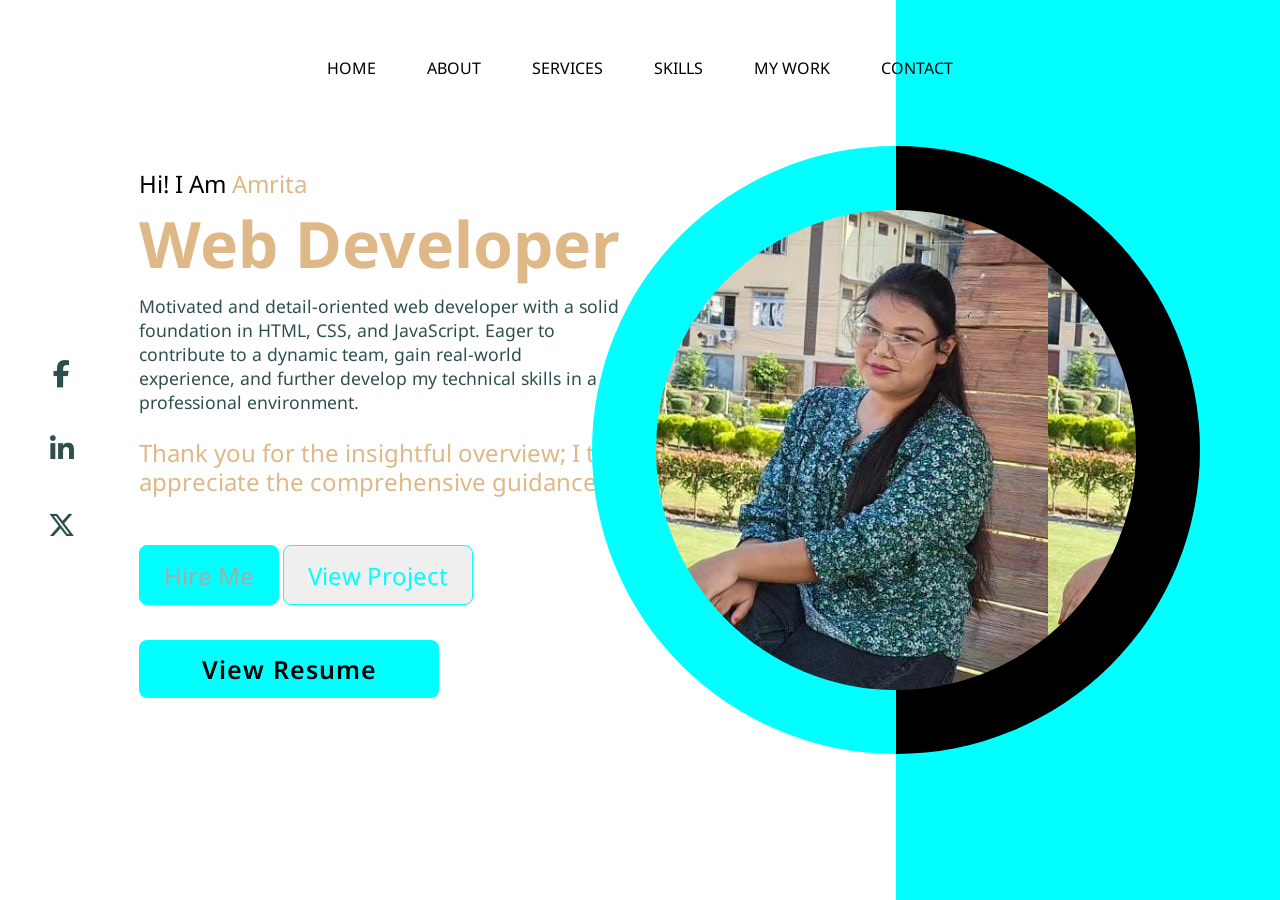
<file: Task2/index.html>
<!DOCTYPE html>
<html lang="en">
<head>
    <meta charset="UTF-8">
    <meta name="viewport" content="width=device-width, initial-scale=1.0">
    <title>Portfolio website</title>
    <link rel="stylesheet" href="style.css">
    <link rel="stylesheet" href="https://cdnjs.cloudflare.com/ajax/libs/font-awesome/6.5.2/css/all.min.css">
</head>
<body>

    <div class="portfolio-container">
        <ul class="navlist">

         <li><a href="#">Home</a></li>  
         <li><a href="#">About</a></li>  
         <li><a href="#">Services</a></li>  
         <li><a href="#">Skills</a></li>  
         <li><a href="#">My Work</a></li>  
         <li><a href="contact.html" target="_blank">Contact</a></li> 
        </ul>
        <div class="left-container">
               <div class="icons">
                <i class="fa-brands fa-facebook-f"></i>
                <i class="fa-brands fa-linkedin-in"></i>
                <i class="fa-brands fa-x-twitter"></i>
               </div>
               <div class="content">
                <p class="intro">Hi! I Am <span>Amrita</span></p>
                <h1>Web Developer</h1>
                <p class="icons">Motivated and detail-oriented web developer with a solid foundation in HTML, CSS, and JavaScript. Eager to contribute to a dynamic team, gain real-world experience, and further develop my technical skills in a professional environment.</p>
                <p class="detail">Thank you for the insightful overview; I truly appreciate the comprehensive guidance!</p>
        
               <div class="btn-container">
                <button>
                    Hire Me
                </button>
                <button>
                  <a href="project.html" target="_blank">View Project</a>
                </button>
               </div>
               <div class="resume">
                <a href="resume.html" target="_blank">View Resume</a>
               </div>
               </div>
        </div>
        <div class="right-container"></div>
        <div class="design">
            <div class="circle"></div>
            <div class="circle"></div>

        </div>
    


    </div>
  
</body>
</html>
</file>
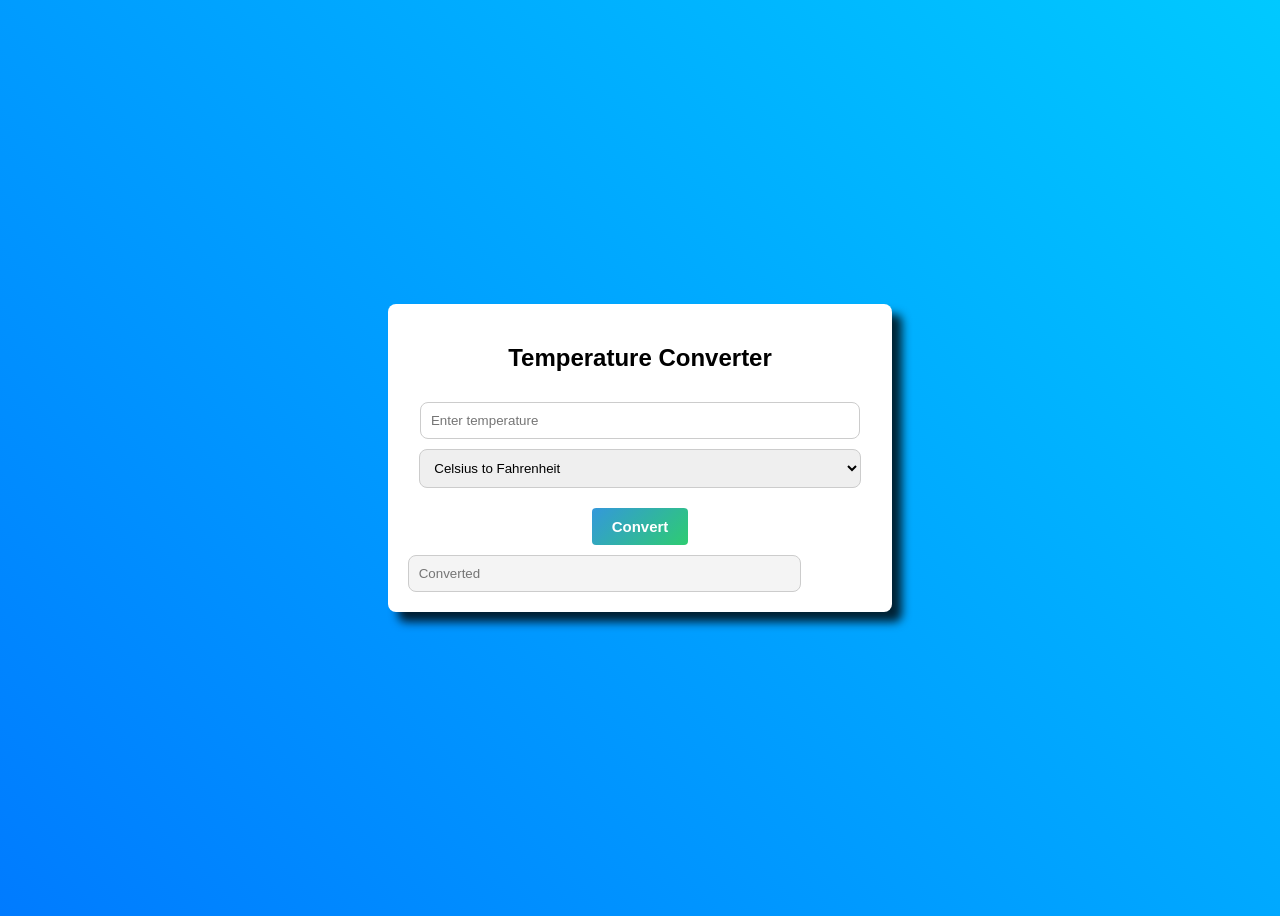
<file: Task3/index.html>
<!DOCTYPE html>
<html lang="en">
<head>
    <meta charset="UTF-8">
    <meta name="viewport" content="width=device-width, initial-scale=1.0">
    <title>Temperature Converter</title>
    <link rel="stylesheet" href="style.css">
</head>
<body>
    <div class="converter">
        <h2>Temperature Converter</h2>
        <input type="number" id="inputTemperature" placeholder="Enter temperature">
        <select id="conversionType">
            <option value="celsiusToFahrenheit">Celsius to Fahrenheit</option>
            <option value="fahrenheitToCelsius">Fahrenheit to Celsius</option>
            <option value="celsiusToKelvin">Celsius to Kelvin</option>
            <option value="kelvinToCelsius">Kelvin to Celsius</option>
        </select>
        <button onclick="convert()">Convert</button>
        <input type="number" id="convertedTemperature" placeholder="Converted" readonly>
    </div>

    <script src="script.js"></script>
</body>
</html>
</file>
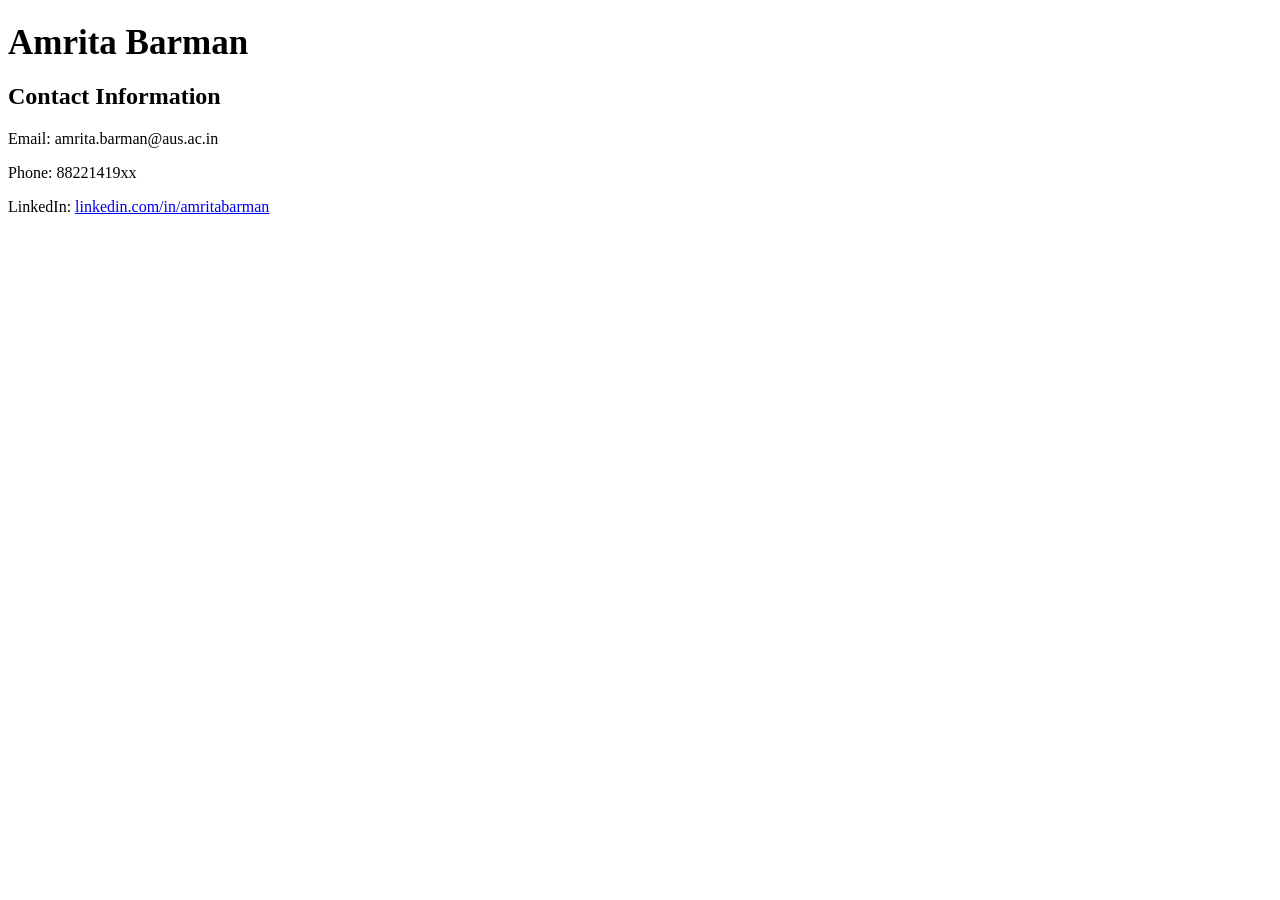
<file: Task2/contact.html>
<!DOCTYPE html>
<html lang="en">
<head>
    <meta charset="UTF-8">
    <meta name="viewport" content="width=device-width, initial-scale=1.0">
    <title>Document</title>
    <style type="text/css">
        header {
    margin-bottom: 20px;
    border: 20px;
}

header h1 {
    font-size: 35px;
    margin-bottom: 5px;
}
.contact, .education, .skills, .projects {
    margin-bottom: 30px;
}

    </style>
</head>
<body>
    <header>
        <h1>Amrita Barman</h1>
    </header>
    <section class="contact">
        <h2>Contact Information</h2>
        <p>Email: amrita.barman@aus.ac.in</p>
        <p>Phone: 88221419xx</p>
        <p>LinkedIn: <a href="https://www.linkedin.com/in/amrita-barman-b03a59302/" target="_blank">linkedin.com/in/amritabarman</a></p>
    </section>
</body>
</html>
</file>
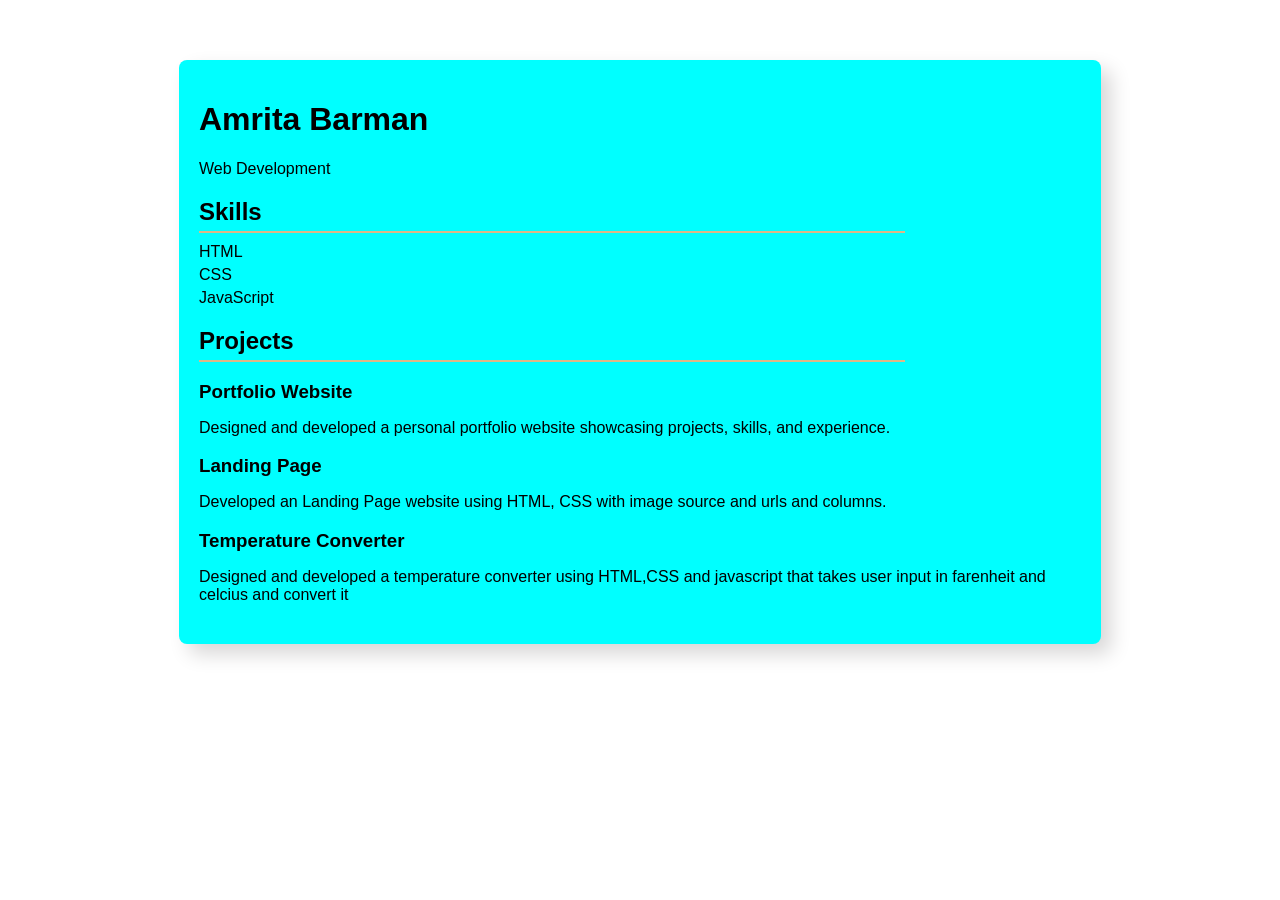
<file: Task2/project.html>
<!DOCTYPE html>
<html lang="en">
<head>
  <meta charset="UTF-8">
  <meta name="viewport" content="width=device-width, initial-scale=1.0">
  <title>project</title>
  <style>
    body {
    
      font-family: Arial, sans-serif;
      margin: 0;
      padding: 10px;
      background-color:white;
      font-weight: 30;
    }

    .container {
      width: 70%;
      margin: 50px auto;
      background-color: aqua;
      padding: 20px 20px;
      border-radius: 8px;
      box-shadow: 10px 10px 20px rgb(216, 215, 215);
    }

    h1, h2, h3, h4, h5, h6 {
      color:black;
    }

    .section {
      margin-bottom: 20px;
    }

    .section h2 {
      border-bottom: 2px solid burlywood;
      padding-bottom: 5px;
      margin-bottom: 10px;
      width:80%;
    }

    .skills p {
        font-weight:350;
        font-family: sans-serif;
      margin: 5px 0;
    }

    .projects {
      margin-top: 10px;
    }

    .projects h3 {
      margin-bottom: 5px;
    }

    .projects ul {
      list-style-type: none;
      padding: 0;
    }

    .projects li {
      margin-bottom: 5px;
    }
  </style>
</head>
<body>

  <div class="container">
    <header>
      <h1>Amrita Barman</h1>
      <p>Web Development</p>
    </header>

    <div class="section skills">
      <h2>Skills</h2>
      <p>HTML</p>
      <p>CSS</p>
      <p>JavaScript</p>
    </div>

    <div class="section projects">
      <h2>Projects</h2>
      <div class="project">
            <h3>Portfolio Website</h3>
            <p>Designed and developed a personal portfolio website showcasing projects, skills, and experience.</p>
            <h3>Landing Page</h3>
            <p>Developed an Landing Page website using HTML, CSS with image source and urls and columns.</p>
            <h3>Temperature Converter</h3>
            <p>Designed and developed a temperature converter using HTML,CSS and javascript that takes user input in farenheit and celcius and convert it</p>
           
        
      </div>
    </div>

  </div>

</body>
</html>
</file>
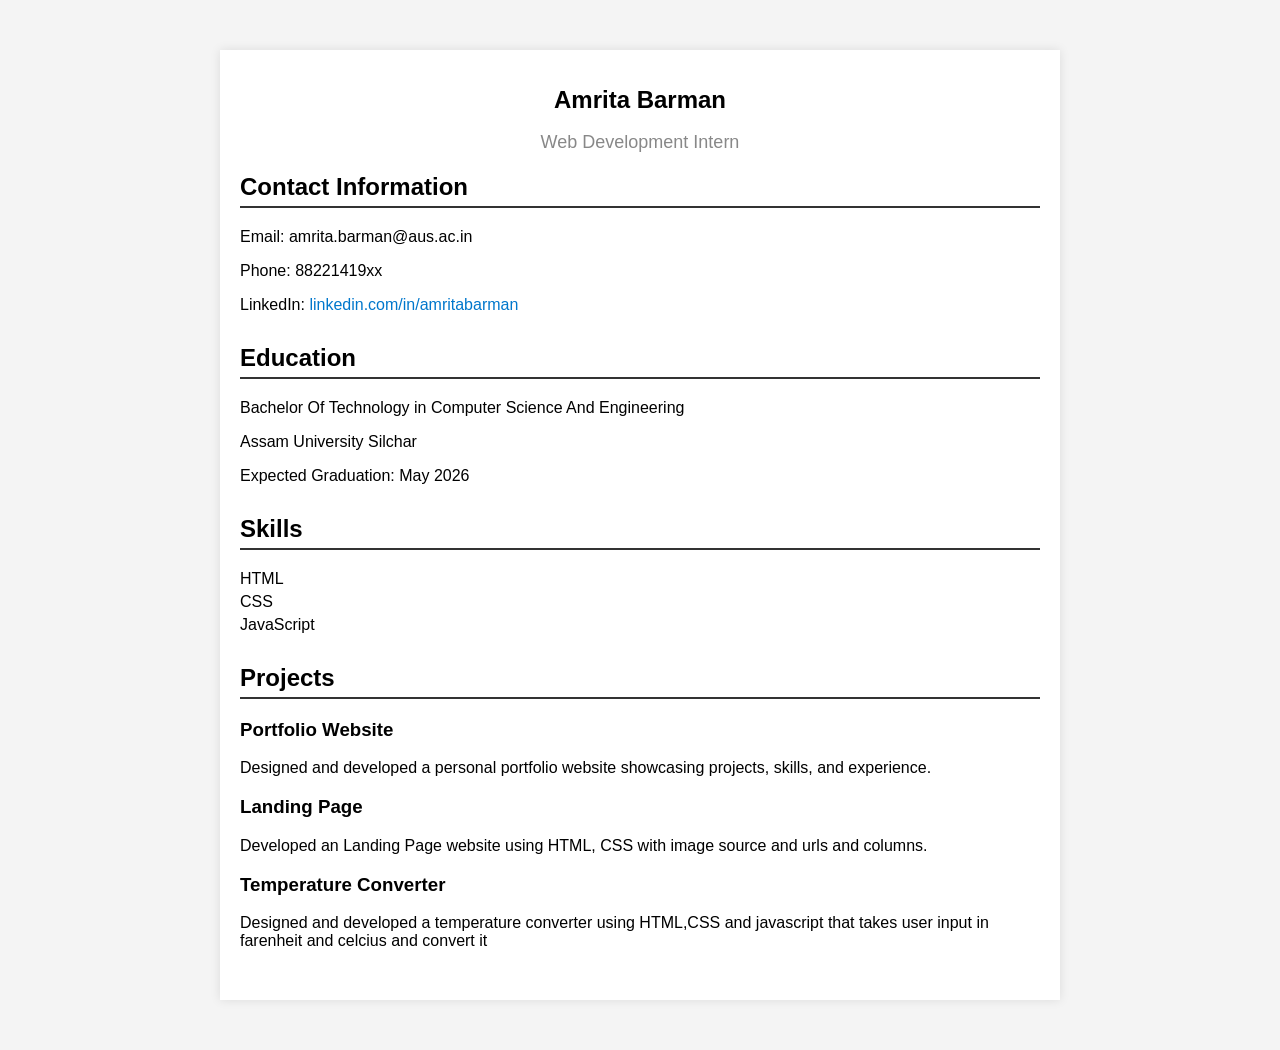
<file: Task2/resume.html>
<!DOCTYPE html>
<html lang="en">
<head>
    <meta charset="UTF-8">
    <meta name="viewport" content="width=device-width, initial-scale=1.0">
    <title>Resume</title>
    <link rel="stylesheet" href="styles.css">
</head>
<body>
    <div class="resume">
        <header>
            <h1>Amrita Barman</h1>
            <p>Web Development Intern</p>
        </header>
        <section class="contact">
            <h2>Contact Information</h2>
            <p>Email: amrita.barman@aus.ac.in</p>
            <p>Phone: 88221419xx</p>
            <p>LinkedIn: <a href="https://www.linkedin.com/in/amrita-barman-b03a59302/" target="_blank">linkedin.com/in/amritabarman</a></p>
        </section>
        <section class="education">
            <h2>Education</h2>
            <p>Bachelor Of Technology in Computer Science And Engineering</p>
            <p>Assam University Silchar</p>
            <p>Expected Graduation: May 2026</p>
        </section>
        <section class="skills">
            <h2>Skills</h2>
            <ul>
                <li>HTML</li>
                <li>CSS</li>
                <li>JavaScript</li>
            </ul>
        </section>
        <section class="projects">
            <h2>Projects</h2>
            <h3>Portfolio Website</h3>
            <p>Designed and developed a personal portfolio website showcasing projects, skills, and experience.</p>
            <h3>Landing Page</h3>
            <p>Developed an Landing Page website using HTML, CSS with image source and urls and columns.</p>
            <h3>Temperature Converter</h3>
            <p>Designed and developed a temperature converter using HTML,CSS and javascript that takes user input in farenheit and celcius and convert it</p>
        </section>
    </div>
</body>
</html>
</file>
<file: Task2/style.css>
@import url('https://fonts.googleapis.com/css2?family=Noto+Sans:ital,wght@0,100..900;1,100..900&family=Poppins:ital,wght@0,100;0,200;0,300;0,400;0,500;0,600;0,700;0,800;0,900;1,100;1,200;1,300;1,400;1,500;1,600;1,700;1,800;1,900&display=swap');
*{
    margin: 0;
    padding: 0;
    box-sizing: border-box;
    font-family: "Noto Sans", sans-serif;
}
.portfolio-container{
    min-height: 100vh;
    width: 100%;
    display: flex;
    
}
.navlist{
    position: fixed;
    display: flex;
    gap: 3.2rem;
    height: 15vh;
    width: 100%;
    justify-content: center;
    align-items: center;

}
.navlist li{
    list-style: none;
}
.navlist li a{
    text-decoration: none;
    text-transform: uppercase;
    font-size: 1rem;
    color:black;
}
.left-container,.right-container{

    height: 100vh;
    display: flex;
    align-items: center;
}
.left-container{
    background-color:white;
    width: 70%;
    padding-left:3rem ;
    

}
.right-container{
    background-color: aqua;
    width: 30%;

}
.icons .fa-brands{
    color:darkslategrey;
    font-size: 1.7rem;
}
.icons{
    display: flex;
    flex-direction: column;
    justify-content: center;
    align-items: center;
    gap: 3rem;
    
}
.content{
    margin-left: 4rem;
}
.content .intro{
   font-size: 1.5rem;
   color: black;
    
}
.content .intro span{
    color: burlywood;

}
.content h1{
    font-size: 4rem;
    color: burlywood;
    
}

.content .icons{
    font-size: 1.1rem;
    color: darkslategrey;
    max-width: 30rem;
    height: 15vh;
    
}
.content .detail{

    font-size: 1.5rem;
    color: burlywood;
    max-width: 38rem;
    line-height: 1.2;
    margin: 1.1rem 0 3rem 0;
}
.btn-container button{
    border: .1rem solid aqua;
    font-size: 1.5rem;
    padding: .8rem 1.5rem;
    border-radius: .5rem;
    cursor: pointer;
    transition: .5s ease;
}
button:nth-child(1){
    background: aqua;
    color: darkgray;
}
button:nth-child(2) a{
    text-decoration: none;
    background: transparent;
    color: aqua;
    align-items: center;

}
button:nth-child(1):hover{
    background: transparent;
    color: aqua;

}
button:nth-child(2):hover{
    background: aqua;
    color: white;

}
.icons .fa-brands:hover{
    cursor: pointer;
    background: linear-gradient(white, aqua);
    -webkit-background-clip: text;
    -webkit-text-fill-color: transparent;
}
.design .circle{
    aspect-ratio: 1;
    position: absolute;
    border-radius: 50%;
    top: 50%;
    left: 70%;
    transform: translate(-50%, -50%);
}
.circle:nth-child(1){
    background: linear-gradient(90deg, aqua 50%, black 50%);
    width: 38rem;
}
.circle:nth-child(2){
    
    width: 30rem;
    background-image: url("imag.jpg") ;
}
.resume a{
        
    top: 0;
    left: 0;
    margin: 35px 0 35px;
    display:flex;
    width: 300px;
    height:100%;
    background: aqua;
    border:2px solid aqua;
    border-radius: 8px;
    text-decoration: none;
    font-size: 25px;
    color: black;
    font-weight: 600;
    letter-spacing: 1px;
    justify-content: center;
    align-items: center;
    transition: .5s;
    padding:10px 20px;
}
.resume a:hover{
    background: transparent;
    border:5px solid aqua;
    color:aqua;
}
</file>
<file: Task3/style.css>
body {
    font-family: Arial, sans-serif;
    display: flex;
    justify-content: center;
    align-items: center;
    height: 100vh;
    background:linear-gradient(45deg, #007bff, #00c9ff);
}

.converter {
    background-color: #ffffff;
    padding: 20px;
    border-radius: 8px;
    box-shadow: 10px 10px 10px rgba(0, 0, 0, 0.8);
    text-align: center;
}

button {
    font-size: 15px;
    font-weight: bold;
    margin-top: 20px;
    padding: 10px 20px;
    background:linear-gradient(135deg, #3498db, #2ecc71);
    color: #ffffff;
    border: none;
    border-radius: 4px;
    cursor: pointer;
    transition: background-color 0.3s ease;
}

button:hover {
    background:linear-gradient(135deg, #2ecc71, #3498db);
}


select{
    margin-top: 10px;
    padding: 10px;
    width: 95%;
    border: 1px solid #ccc;
    border-radius: 8px;
}
select option{
    width: 100%;
    border: 1px solid #ccc;
    border-radius: 8px;
    background-color: #3498db;
}


input[type="number"]:read-only {
    display: flex;
    width: 80%;
    background-color: #f4f4f4;
    transition: .5s;
}
input[type="number"]:read-only:hover{
    background-color: #3498db;
    color:bisque;
}
input[type="number"]{
    margin-top: 10px;
    padding: 10px;
    width: 90%;
    border: 1px solid #ccc;
    border-radius: 8px;
}
</file>
<file: Task2/styles.css>
body {
    font-family: Arial, sans-serif;
    margin: 0;
    padding: 0;
    background-color: #f4f4f4;
}

.resume {
    max-width: 800px;
    margin: 50px auto;
    background-color: #ffffff;
    padding: 20px;
    box-shadow: 0 0 10px rgba(0, 0, 0, 0.1);
}

header {
    text-align: center;
    margin-bottom: 20px;
}

header h1 {
    font-size: 24px;
    margin-bottom: 5px;
}

header p {
    font-size: 18px;
    color: #888;
}

.contact, .education, .skills, .projects {
    margin-bottom: 30px;
}

h2 {
    border-bottom: 2px solid #333;
    padding-bottom: 5px;
}

ul {
    list-style-type: none;
    padding-left: 0;
}

li {
    margin-bottom: 5px;
}

a {
    color: #0077cc;
    text-decoration: none;
}

a:hover {
    text-decoration: underline;
}
</file>
